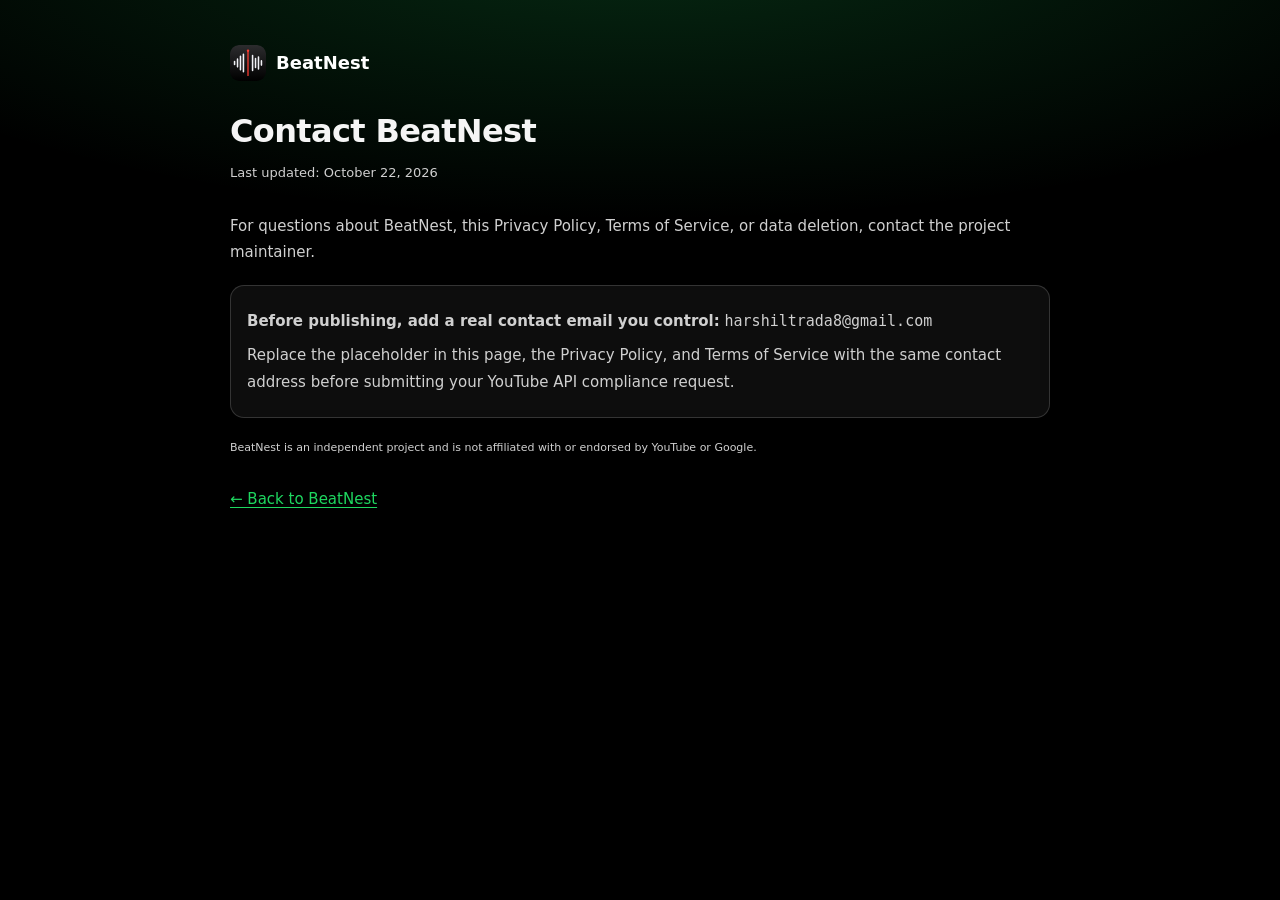
<file: contact.html>
<!doctype html><html lang="en"><head><meta charset="utf-8"><meta name="viewport" content="width=device-width,initial-scale=1"><meta name="theme-color" content="#000000"><link rel="icon" href="icon.svg" type="image/svg+xml"><link rel="stylesheet" href="style.css"><title>Contact — BeatNest</title></head><body><main class="legal-page"><a class="brand" href="index.html"><img src="icon.svg" alt="">BeatNest</a><h1>Contact BeatNest</h1><p class="updated">Last updated: October 22, 2026</p><p>For questions about BeatNest, this Privacy Policy, Terms of Service, or data deletion, contact the project maintainer.</p><div class="callout"><p><strong>Before publishing, add a real contact email you control:</strong> <code>harshiltrada8@gmail.com</code></p><p>Replace the placeholder in this page, the Privacy Policy, and Terms of Service with the same contact address before submitting your YouTube API compliance request.</p></div><p class="legal-note">BeatNest is an independent project and is not affiliated with or endorsed by YouTube or Google.</p><a class="back" href="index.html">← Back to BeatNest</a></main></body></html>
</file>
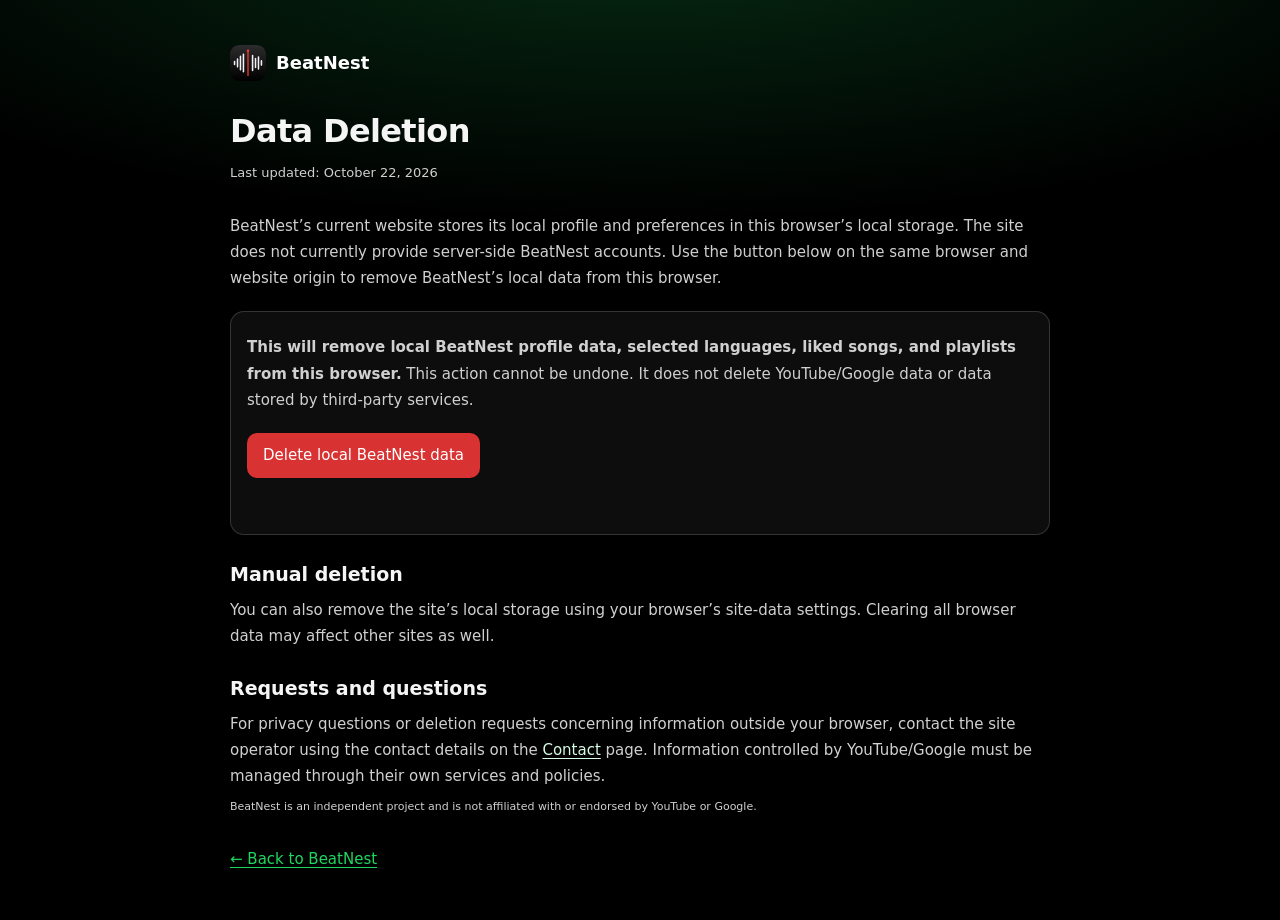
<file: data-deletion.html>
<!doctype html><html lang="en"><head><meta charset="utf-8"><meta name="viewport" content="width=device-width,initial-scale=1"><meta name="theme-color" content="#000000"><link rel="icon" href="icon.svg" type="image/svg+xml"><link rel="stylesheet" href="style.css"><title>Data Deletion — BeatNest</title></head><body><main class="legal-page"><a class="brand" href="index.html"><img src="icon.svg" alt="">BeatNest</a><h1>Data Deletion</h1><p class="updated">Last updated: October 22, 2026</p>
<p>BeatNest’s current website stores its local profile and preferences in this browser’s local storage. The site does not currently provide server-side BeatNest accounts. Use the button below on the same browser and website origin to remove BeatNest’s local data from this browser.</p>
<div class="callout"><p><strong>This will remove local BeatNest profile data, selected languages, liked songs, and playlists from this browser.</strong> This action cannot be undone. It does not delete YouTube/Google data or data stored by third-party services.</p><button class="delete-button" id="delete-local">Delete local BeatNest data</button><p class="delete-status" id="delete-status" role="status" aria-live="polite"></p></div>
<h2>Manual deletion</h2><p>You can also remove the site’s local storage using your browser’s site-data settings. Clearing all browser data may affect other sites as well.</p>
<h2>Requests and questions</h2><p>For privacy questions or deletion requests concerning information outside your browser, contact the site operator using the contact details on the <a href="contact.html">Contact</a> page. Information controlled by YouTube/Google must be managed through their own services and policies.</p><p class="legal-note">BeatNest is an independent project and is not affiliated with or endorsed by YouTube or Google.</p><a class="back" href="index.html">← Back to BeatNest</a><script>
document.getElementById('delete-local').addEventListener('click',()=>{
  if(!confirm('Delete BeatNest profile, preferences, likes, and playlists stored in this browser? This cannot be undone.')) return;
  try { localStorage.removeItem('gl'); document.getElementById('delete-status').textContent='Local BeatNest data has been removed from this browser. You can return to the homepage.'; }
  catch(e) { document.getElementById('delete-status').textContent='The browser could not clear local storage. Please use your browser site-data settings.'; }
});
</script></main></body></html>
</file>
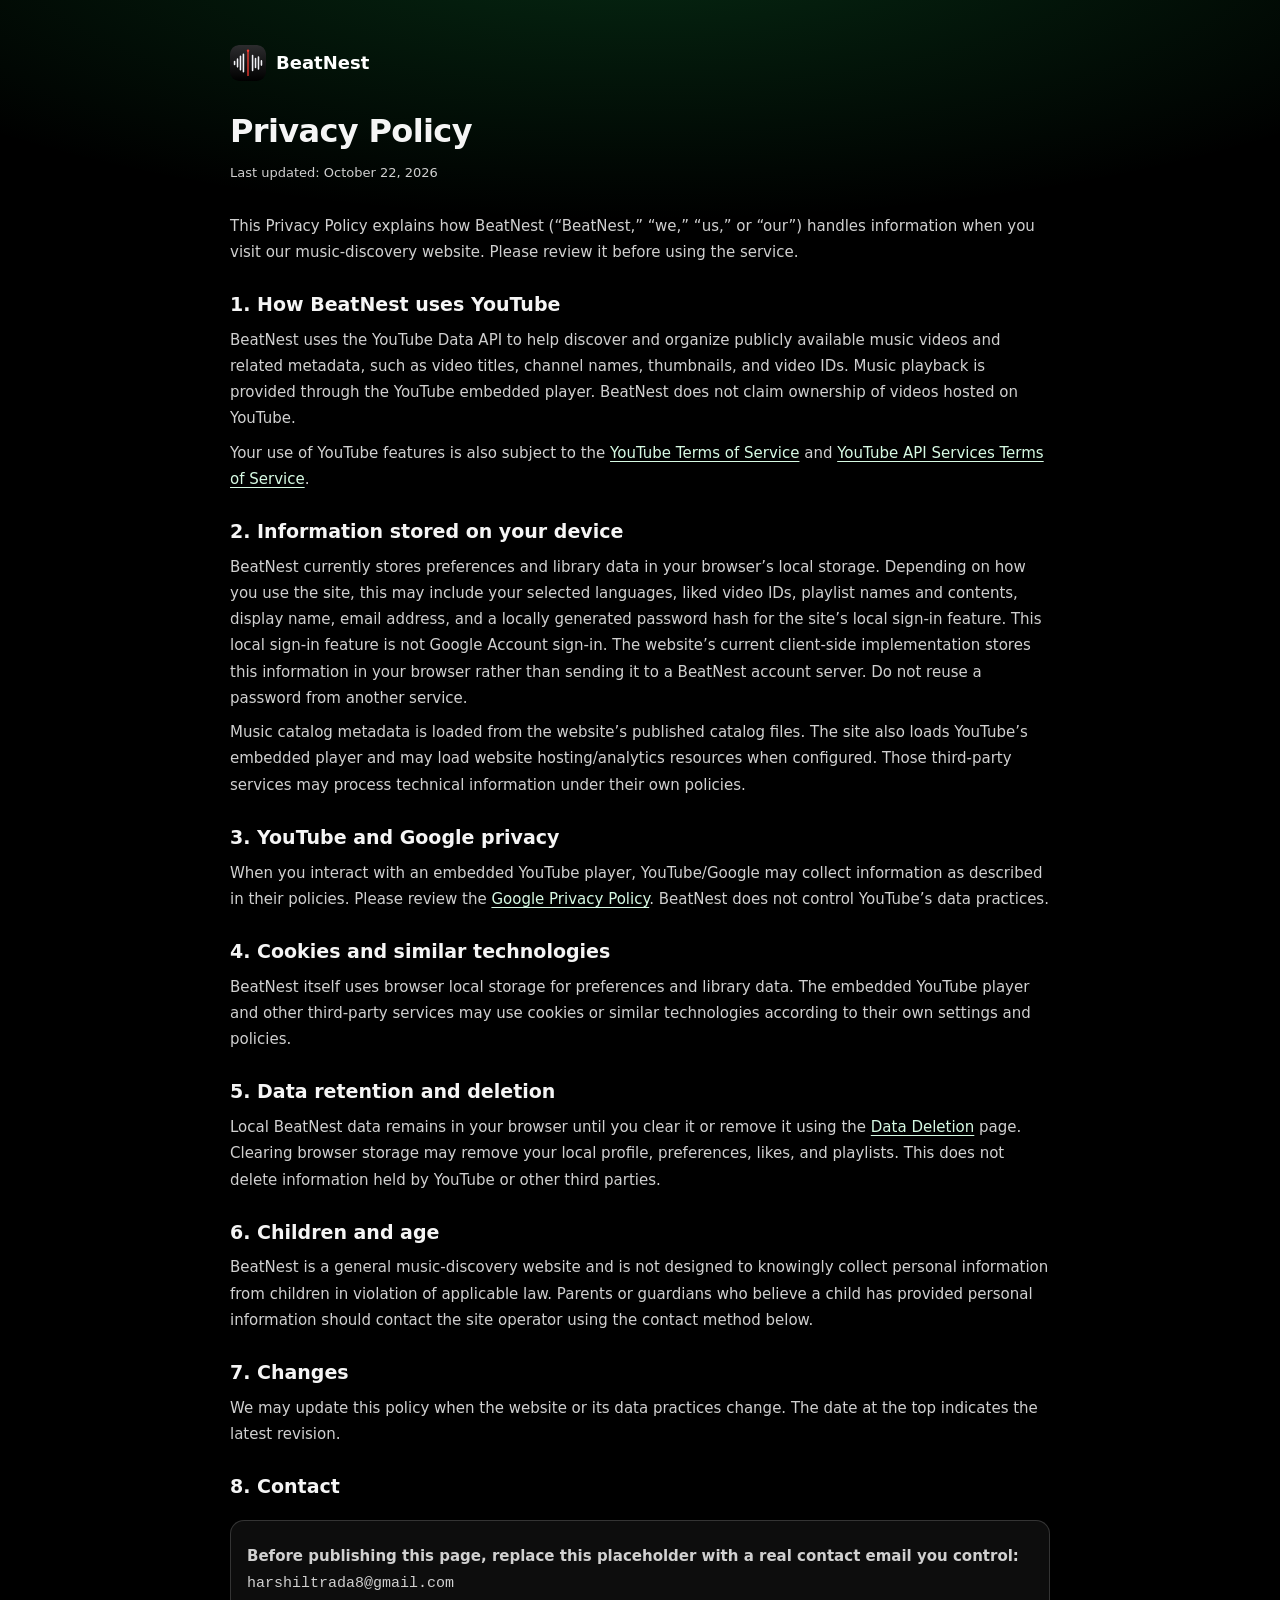
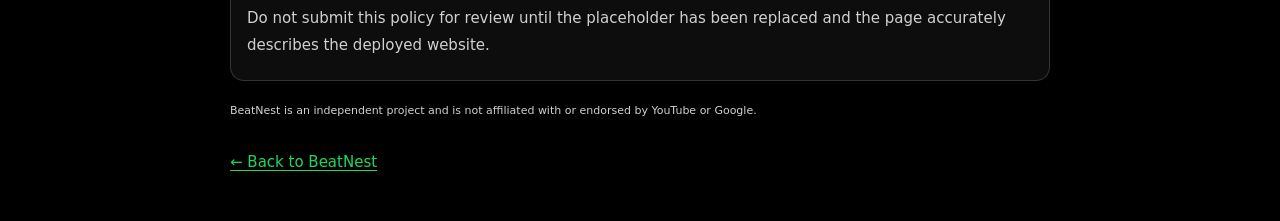
<file: privacy.html>
<!doctype html><html lang="en"><head><meta charset="utf-8"><meta name="viewport" content="width=device-width,initial-scale=1"><meta name="theme-color" content="#000000"><link rel="icon" href="icon.svg" type="image/svg+xml"><link rel="stylesheet" href="style.css"><title>Privacy Policy — BeatNest</title></head><body><main class="legal-page"><a class="brand" href="index.html"><img src="icon.svg" alt="">BeatNest</a><h1>Privacy Policy</h1><p class="updated">Last updated: October 22, 2026</p>
<p>This Privacy Policy explains how BeatNest (“BeatNest,” “we,” “us,” or “our”) handles information when you visit our music-discovery website. Please review it before using the service.</p>
<h2>1. How BeatNest uses YouTube</h2><p>BeatNest uses the YouTube Data API to help discover and organize publicly available music videos and related metadata, such as video titles, channel names, thumbnails, and video IDs. Music playback is provided through the YouTube embedded player. BeatNest does not claim ownership of videos hosted on YouTube.</p><p>Your use of YouTube features is also subject to the <a href="https://www.youtube.com/t/terms" target="_blank" rel="noopener noreferrer">YouTube Terms of Service</a> and <a href="https://developers.google.com/youtube/terms/api-services-terms-of-service" target="_blank" rel="noopener noreferrer">YouTube API Services Terms of Service</a>.</p>
<h2>2. Information stored on your device</h2><p>BeatNest currently stores preferences and library data in your browser’s local storage. Depending on how you use the site, this may include your selected languages, liked video IDs, playlist names and contents, display name, email address, and a locally generated password hash for the site’s local sign-in feature. This local sign-in feature is not Google Account sign-in. The website’s current client-side implementation stores this information in your browser rather than sending it to a BeatNest account server. Do not reuse a password from another service.</p><p>Music catalog metadata is loaded from the website’s published catalog files. The site also loads YouTube’s embedded player and may load website hosting/analytics resources when configured. Those third-party services may process technical information under their own policies.</p>
<h2>3. YouTube and Google privacy</h2><p>When you interact with an embedded YouTube player, YouTube/Google may collect information as described in their policies. Please review the <a href="https://policies.google.com/privacy" target="_blank" rel="noopener noreferrer">Google Privacy Policy</a>. BeatNest does not control YouTube’s data practices.</p>
<h2>4. Cookies and similar technologies</h2><p>BeatNest itself uses browser local storage for preferences and library data. The embedded YouTube player and other third-party services may use cookies or similar technologies according to their own settings and policies.</p>
<h2>5. Data retention and deletion</h2><p>Local BeatNest data remains in your browser until you clear it or remove it using the <a href="data-deletion.html">Data Deletion</a> page. Clearing browser storage may remove your local profile, preferences, likes, and playlists. This does not delete information held by YouTube or other third parties.</p>
<h2>6. Children and age</h2><p>BeatNest is a general music-discovery website and is not designed to knowingly collect personal information from children in violation of applicable law. Parents or guardians who believe a child has provided personal information should contact the site operator using the contact method below.</p>
<h2>7. Changes</h2><p>We may update this policy when the website or its data practices change. The date at the top indicates the latest revision.</p>
<h2>8. Contact</h2><div class="callout"><p><strong>Before publishing this page, replace this placeholder with a real contact email you control:</strong> <code>harshiltrada8@gmail.com</code></p><p>Do not submit this policy for review until the placeholder has been replaced and the page accurately describes the deployed website.</p></div><p class="legal-note">BeatNest is an independent project and is not affiliated with or endorsed by YouTube or Google.</p><a class="back" href="index.html">← Back to BeatNest</a></main></body></html>
</file>
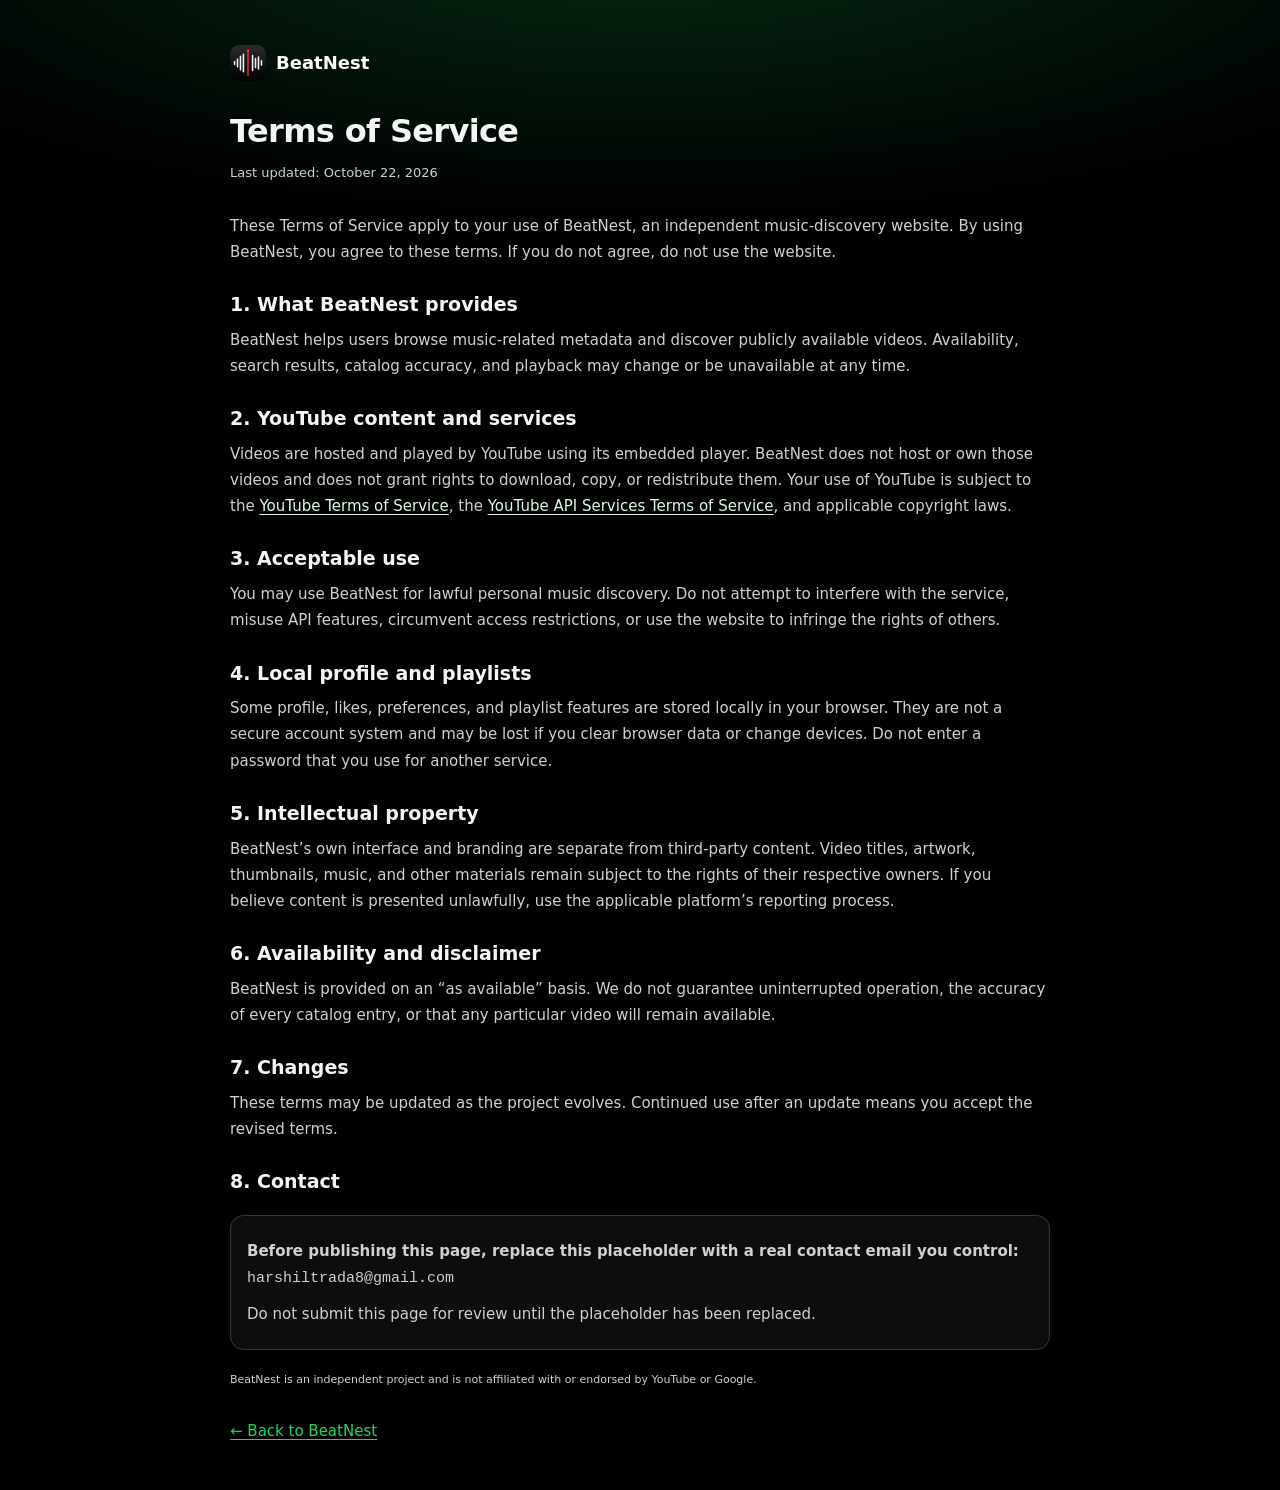
<file: terms.html>
<!doctype html><html lang="en"><head><meta charset="utf-8"><meta name="viewport" content="width=device-width,initial-scale=1"><meta name="theme-color" content="#000000"><link rel="icon" href="icon.svg" type="image/svg+xml"><link rel="stylesheet" href="style.css"><title>Terms of Service — BeatNest</title></head><body><main class="legal-page"><a class="brand" href="index.html"><img src="icon.svg" alt="">BeatNest</a><h1>Terms of Service</h1><p class="updated">Last updated: October 22, 2026</p>
<p>These Terms of Service apply to your use of BeatNest, an independent music-discovery website. By using BeatNest, you agree to these terms. If you do not agree, do not use the website.</p>
<h2>1. What BeatNest provides</h2><p>BeatNest helps users browse music-related metadata and discover publicly available videos. Availability, search results, catalog accuracy, and playback may change or be unavailable at any time.</p>
<h2>2. YouTube content and services</h2><p>Videos are hosted and played by YouTube using its embedded player. BeatNest does not host or own those videos and does not grant rights to download, copy, or redistribute them. Your use of YouTube is subject to the <a href="https://www.youtube.com/t/terms" target="_blank" rel="noopener noreferrer">YouTube Terms of Service</a>, the <a href="https://developers.google.com/youtube/terms/api-services-terms-of-service" target="_blank" rel="noopener noreferrer">YouTube API Services Terms of Service</a>, and applicable copyright laws.</p>
<h2>3. Acceptable use</h2><p>You may use BeatNest for lawful personal music discovery. Do not attempt to interfere with the service, misuse API features, circumvent access restrictions, or use the website to infringe the rights of others.</p>
<h2>4. Local profile and playlists</h2><p>Some profile, likes, preferences, and playlist features are stored locally in your browser. They are not a secure account system and may be lost if you clear browser data or change devices. Do not enter a password that you use for another service.</p>
<h2>5. Intellectual property</h2><p>BeatNest’s own interface and branding are separate from third-party content. Video titles, artwork, thumbnails, music, and other materials remain subject to the rights of their respective owners. If you believe content is presented unlawfully, use the applicable platform’s reporting process.</p>
<h2>6. Availability and disclaimer</h2><p>BeatNest is provided on an “as available” basis. We do not guarantee uninterrupted operation, the accuracy of every catalog entry, or that any particular video will remain available.</p>
<h2>7. Changes</h2><p>These terms may be updated as the project evolves. Continued use after an update means you accept the revised terms.</p>
<h2>8. Contact</h2><div class="callout"><p><strong>Before publishing this page, replace this placeholder with a real contact email you control:</strong> <code>harshiltrada8@gmail.com</code></p><p>Do not submit this page for review until the placeholder has been replaced.</p></div><p class="legal-note">BeatNest is an independent project and is not affiliated with or endorsed by YouTube or Google.</p><a class="back" href="index.html">← Back to BeatNest</a></main></body></html>
</file>
<file: style.css>
:root{--a:#1ed760;--m:#b3b3b3}
*{box-sizing:border-box;margin:0;-webkit-tap-highlight-color:transparent}
[hidden]{display:none!important}
body{background:radial-gradient(110% 50% at 50% -8%,rgba(30,215,96,.2),transparent 65%) fixed,#000;color:#fff;font:15px/1.4 -apple-system,"SF Pro Display",system-ui,"Segoe UI",Roboto,sans-serif;min-height:100dvh;overflow-x:hidden}
.glass{background:rgba(28,28,28,.62);backdrop-filter:blur(28px) saturate(180%);-webkit-backdrop-filter:blur(28px) saturate(180%);border:1px solid rgba(255,255,255,.12);box-shadow:inset 0 1px 0 rgba(255,255,255,.22),0 12px 40px rgba(0,0,0,.55);border-radius:26px}
button{font:inherit;color:inherit;background:rgba(255,255,255,.1);border:0;border-radius:99px;padding:9px 16px;cursor:pointer;transition:.2s}
button:hover{background:rgba(255,255,255,.2)}button:focus-visible,input:focus-visible{outline:2px solid var(--a);outline-offset:2px}
button.on{background:var(--a);color:#000}.pri{background:var(--a);color:#000;font-weight:700}.pri:hover{background:#4ff083}
input{font:inherit;color:#fff;background:rgba(255,255,255,.1);border:0;border-radius:99px;padding:11px 16px;width:100%}input::placeholder{color:var(--m)}
small,p{color:var(--m)}h1{font-size:30px;margin:6px 0 14px;letter-spacing:-.02em}h2{margin:26px 0 10px;font-size:21px}.ic{width:40px;height:40px;padding:0;flex:none}
.ob{min-height:100dvh;display:grid;place-items:center;padding:20px}.box{width:min(440px,100%);padding:28px;display:grid;gap:12px}.box h1{margin:0}
.pick{display:grid;grid-template-columns:repeat(3,1fr);gap:12px;max-height:48vh;overflow:auto}.pick .c{width:auto;text-align:center}.pick .c.on img{outline:3px solid var(--a);outline-offset:2px}
.langs{display:flex;flex-wrap:wrap;gap:8px}
.top{position:fixed;z-index:5;inset:max(10px,env(safe-area-inset-top)) 12px auto;display:flex;gap:12px;align-items:center;padding:8px 10px 8px 12px}
.main{max-width:1100px;margin:auto;padding:calc(76px + env(safe-area-inset-top)) 16px 200px}
.chips{display:flex;gap:8px;overflow-x:auto;padding:4px 0}.chips button{flex:none}
.row{display:flex;align-items:center;gap:12px;padding:8px;border-radius:12px;cursor:pointer}.row:hover{background:rgba(255,255,255,.08)}
.row img,.mini img{width:52px;height:52px;border-radius:8px;object-fit:cover}.row div,.mini div{flex:1;min-width:0}.row b,.mini b,.c b{display:block;white-space:nowrap;overflow:hidden;text-overflow:ellipsis}
.row button{padding:6px 10px;background:none;font-size:18px}.row button.on{background:none;color:var(--a)}
.shelf{display:flex;gap:14px;overflow-x:auto;padding-bottom:8px;scrollbar-width:none}.c{flex:none;width:152px;cursor:pointer;padding:8px;border-radius:12px}.c:hover{background:rgba(255,255,255,.08)}.c img{width:100%;aspect-ratio:1;object-fit:cover;border-radius:10px;margin-bottom:8px}.rd img{border-radius:50%}
.qg{display:grid;grid-template-columns:repeat(2,1fr);gap:10px}.q{display:flex;align-items:center;gap:10px;background:rgba(255,255,255,.09);border-radius:8px;overflow:hidden;font-weight:700;cursor:pointer;min-height:56px}.q:hover{background:rgba(255,255,255,.18)}.q img{width:56px;height:56px;object-fit:cover}.q .ph{width:56px;height:56px;display:grid;place-items:center;background:linear-gradient(135deg,#1ed760,#0a5a2a);font-size:22px}
.tiles{display:grid;grid-template-columns:repeat(2,1fr);gap:12px}.tile{padding:18px 14px;min-height:92px;border-radius:12px;font-weight:700;font-size:18px;cursor:pointer;background:linear-gradient(135deg,#1db954,#0b3d1e)}.tile:nth-child(3n+2){background:linear-gradient(135deg,#2a2a2a,#0e0e0e)}.tile:nth-child(3n){background:linear-gradient(135deg,#169c46,#04140a)}
.mini{position:fixed;z-index:5;left:12px;right:12px;bottom:calc(76px + env(safe-area-inset-bottom));display:flex;gap:8px;align-items:center;padding:8px;cursor:pointer;max-width:736px;margin:auto}
.tabs{position:fixed;z-index:5;left:12px;right:12px;bottom:max(12px,env(safe-area-inset-bottom));display:flex;justify-content:space-around;padding:6px;max-width:736px;margin:auto;border-radius:99px}.tabs button{background:none;padding:10px 12px;font-size:13px;color:var(--m)}.tabs button.on{background:rgba(255,255,255,.16);color:#fff}.logo{display:none}
.np{position:fixed;z-index:9;inset:8px;display:flex;flex-direction:column;gap:10px;padding:18px;max-width:560px;margin:auto;overflow:auto;transform:translateY(115%);transition:transform .45s cubic-bezier(.2,.9,.3,1);border-radius:34px;max-height:720px}.np.open{transform:none}
.vid{aspect-ratio:16/9;min-height:200px;border-radius:18px;overflow:hidden;background:#000}.vid iframe{width:100%;height:100%;border:0;pointer-events:none}
.ctl{display:flex;justify-content:space-between;align-items:center}.ctl button{width:48px;height:48px;padding:0;font-size:18px}.ctl .pri{width:64px;height:64px;font-size:22px}.ctl2{display:flex;justify-content:space-between;align-items:center;gap:8px}.ctl2 a{color:var(--m);font-size:13px}
input[type=range]{padding:0;height:6px;accent-color:var(--a)}
.ts{position:fixed;z-index:20;left:50%;top:calc(env(safe-area-inset-top) + 74px);transform:translate(-50%,-30px);opacity:0;padding:10px 20px;border-radius:99px;transition:.3s;pointer-events:none;width:max-content;max-width:92vw}.ts.on{opacity:1;transform:translate(-50%,0)}
@media(min-width:900px){.tabs{top:12px;bottom:96px;left:12px;right:auto;width:220px;margin:0;flex-direction:column;justify-content:flex-start;border-radius:20px;gap:4px;padding:14px}.tabs button{text-align:left;font-size:15px}.logo{display:block;font-weight:800;font-size:18px;padding:6px 12px 16px;color:var(--a)}
.main{margin:0 0 0 244px;max-width:none;padding:90px 28px 130px}.top{left:244px;right:12px}.top input{max-width:420px}.mini{left:12px;right:12px;bottom:12px;max-width:none}.qg{grid-template-columns:repeat(3,1fr)}.tiles{grid-template-columns:repeat(4,1fr)}}
@media(prefers-reduced-motion:reduce){*{transition:none!important}}
.hl{width:36px;height:36px;border-radius:9px;flex:none}.lg{width:84px;height:84px;border-radius:20px;justify-self:center}.box h1{text-align:center}
.logo{display:none;align-items:center;gap:10px;font-weight:800;font-size:19px;color:#fff;padding:4px 8px 16px}.logo img{width:32px;height:32px;border-radius:8px}
@media(min-width:900px){.logo{display:flex}.hl{display:none}}

.mood-intro{margin:-6px 0 16px}.mood-grid{display:grid;grid-template-columns:repeat(2,minmax(0,1fr));gap:12px}.mood-card{position:relative;min-height:150px;padding:15px;border-radius:18px;overflow:hidden;display:flex;flex-direction:column;justify-content:flex-end;gap:4px;cursor:pointer;border:1px solid rgba(255,255,255,.14);background:linear-gradient(135deg,#5940a8,#201a38);box-shadow:inset 0 1px 0 rgba(255,255,255,.15),0 10px 28px rgba(0,0,0,.22);transition:transform .2s,filter .2s}.mood-card:hover{transform:translateY(-2px);filter:brightness(1.12)}.mood-card span{font-size:30px;margin-bottom:auto}.mood-card b{font-size:19px;line-height:1.15}.mood-card small{color:rgba(255,255,255,.78);font-size:12px;max-width:95%}.mood-card em{font-size:11px;font-style:normal;color:rgba(255,255,255,.72);margin-top:4px}.mood-1{background:linear-gradient(135deg,#a83b54,#401b38)}.mood-2{background:linear-gradient(135deg,#b43f77,#48205d)}.mood-3{background:linear-gradient(135deg,#b45d2a,#532b20)}.mood-4{background:linear-gradient(135deg,#247f9a,#173347)}.mood-5{background:linear-gradient(135deg,#397b54,#17372d)}.mood-6{background:linear-gradient(135deg,#c17a24,#5d3a1c)}.mood-7{background:linear-gradient(135deg,#3c6fb0,#202849)}.mood-subtitle{margin:-8px 0 14px}.tabs button{white-space:nowrap}
@media(min-width:600px){.mood-grid{grid-template-columns:repeat(3,minmax(0,1fr))}}
@media(min-width:900px){.mood-grid{grid-template-columns:repeat(4,minmax(0,1fr))}.tabs button{font-size:14px}}


/* Legal/compliance footer and information pages */
.legal-footer{margin:44px 0 30px;padding:22px 4px 8px;border-top:1px solid rgba(255,255,255,.15);display:flex;flex-direction:column;gap:16px;color:var(--m);font-size:12px}
.legal-links{display:flex;flex-wrap:wrap;gap:10px 18px}
.legal-links a,.legal-page a{color:#d7fbe4;text-underline-offset:3px}
.legal-links a:hover,.legal-page a:hover{color:var(--a)}
.youtube-brand{display:flex;align-items:center;gap:10px;width:max-content;max-width:100%;color:#fff;text-decoration:none}
.youtube-mark{display:grid;place-items:center;width:34px;height:24px;border-radius:7px;background:#f00;color:white;font-size:13px;padding-left:2px}
.youtube-brand b{display:block;font-size:14px;line-height:1.2}.youtube-brand small{display:block;font-size:11px;color:var(--m);margin-top:3px}
.legal-note{max-width:760px;font-size:11px;line-height:1.6}
.legal-page{max-width:860px;margin:0 auto;padding:30px 20px 50px;color:#f5f5f5}
.legal-page .brand{display:flex;align-items:center;gap:10px;margin-bottom:28px;color:#fff;text-decoration:none;font-weight:800;font-size:18px}
.legal-page .brand img{width:36px;height:36px;border-radius:9px}
.legal-page h1{font-size:32px;margin:0 0 8px}.legal-page .updated{font-size:13px;margin-bottom:28px}
.legal-page h2{margin:26px 0 9px;font-size:19px}.legal-page p,.legal-page li{color:#d0d0d0;line-height:1.75;margin:8px 0}
.legal-page ul{padding-left:24px}.legal-page .callout{padding:14px 16px;border:1px solid rgba(255,255,255,.16);border-radius:14px;background:rgba(255,255,255,.05);margin:20px 0}
.legal-page .back{display:inline-block;margin-top:24px;color:var(--a)}.legal-page .delete-button{background:#d83232;color:#fff;border-radius:10px;padding:12px 16px;margin-top:12px}
.legal-page .delete-status{min-height:24px;margin-top:10px;color:#b7f7c8}
@media(min-width:900px){.legal-footer{margin-top:55px}.legal-page{padding-top:45px}}
.volume-control{display:inline-flex;align-items:center;gap:7px;color:#ddd;white-space:nowrap}.volume-control input{width:100px;padding:0;accent-color:var(--a);cursor:pointer}.ctl2 #add-current{white-space:nowrap;font-size:13px;padding:9px 12px}.crafted-by{margin:0;color:#d7fbe4;font-size:12px;letter-spacing:.3px}\n
/* Song sharing controls */
.row [data-share], .row [data-a]{min-width:36px;flex-shrink:0}
.song-actions{display:flex;align-items:center;gap:7px;margin-top:8px}
.song-actions button{font-size:12px;padding:8px 10px;white-space:nowrap}
.share-pop{position:fixed;z-index:10000;right:22px;bottom:105px;width:min(290px,calc(100vw - 32px));padding:14px;border:1px solid rgba(255,255,255,.18);border-radius:18px;box-shadow:0 16px 60px #000b;display:flex;flex-direction:column;gap:7px;background:#171b18}
.share-head{display:flex;align-items:center;justify-content:space-between;padding:2px 2px 8px}
.share-pop button{border:0;border-radius:10px;background:#292d2a;color:#fff;padding:10px 12px;text-align:left;cursor:pointer}
.share-pop button:hover{background:#3a403b}
@media(max-width:600px){.share-pop{right:12px;bottom:90px}.row{gap:8px}.row [data-share],.row [data-a]{padding:8px}}

/* Player header actions */
.player-topbar{display:flex;align-items:center;justify-content:space-between;gap:12px;flex:none;margin-bottom:2px}
.player-top-actions{display:flex;align-items:center;gap:8px}
.player-top-actions button{font-size:13px;padding:9px 12px;white-space:nowrap}
#cl{flex:none}
@media(max-width:420px){.player-top-actions{gap:5px}.player-top-actions button{font-size:12px;padding:8px 9px}}

.np.local-audio #vid{display:none}
.tabs{overflow-x:auto;scrollbar-width:none}
.tabs::-webkit-scrollbar{display:none}
@media(min-width:900px){.tabs{width:230px}.main{margin-left:254px}.top{left:254px}}
</file>
